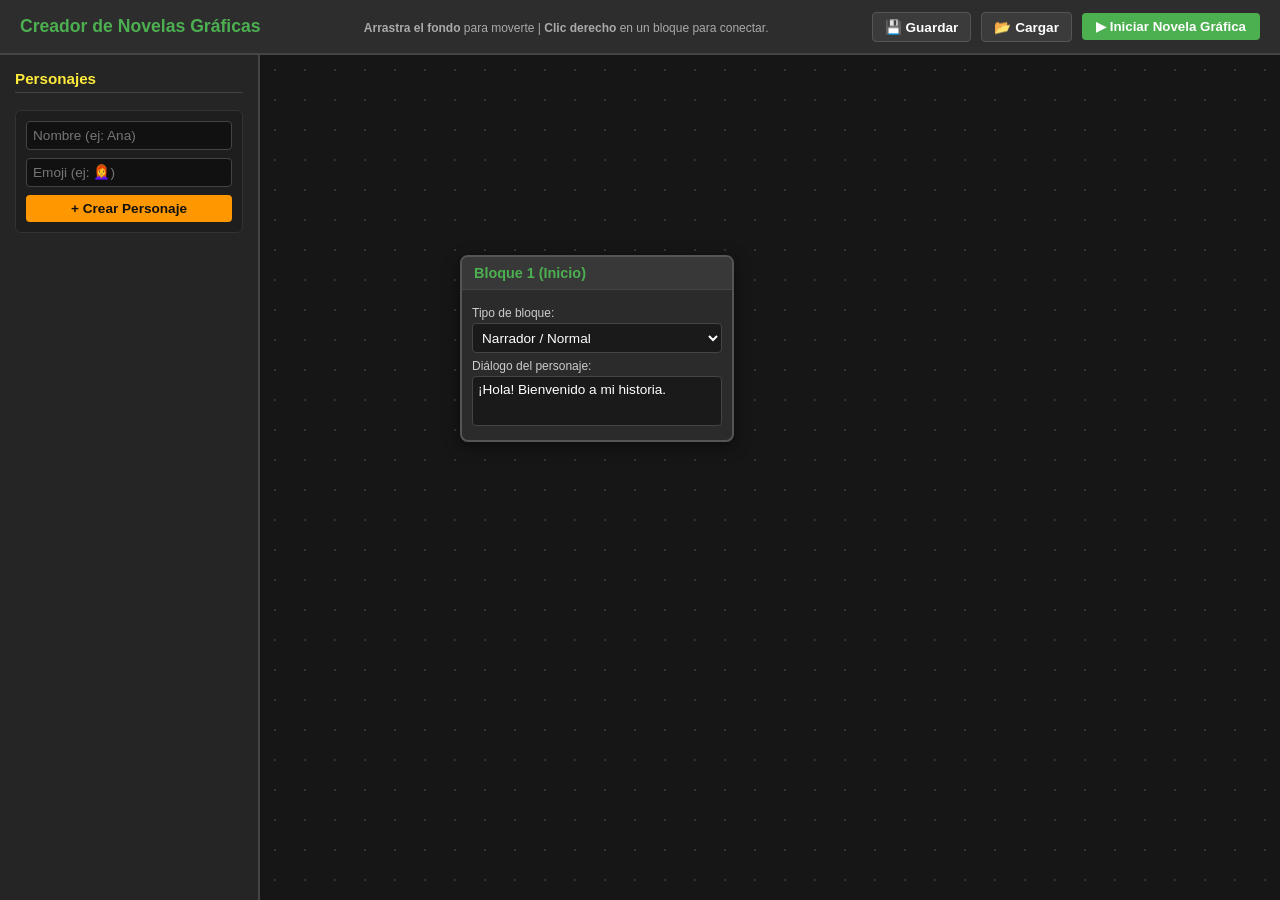
<file: Juegos/juego1/index.html>
<!DOCTYPE html>
<html lang="es">
<head>
    <meta charset="UTF-8">
    <meta name="viewport" content="width=device-width, initial-scale=1.0">
    <title>Creador de Novelas Gráficas por Bloques</title>
    <link rel="stylesheet" href="style.css">
</head>
<body>

    <header>
        <h1>Creador de Novelas Gráficas</h1>
        <p><strong>Arrastra el fondo</strong> para moverte | <strong>Clic derecho</strong> en un bloque para conectar.</p>
        
        <div class="header-actions">
            <button id="btn-save" class="btn-secondary-action">💾 Guardar</button>
            <label for="file-input-load" class="btn-secondary-action file-label">📂 Cargar</label>
            <input type="file" id="file-input-load" accept=".json" style="display: none;">
            <button id="btn-start" class="btn-primary">▶ Iniciar Novela Gráfica</button>
        </div>
    </header>

    <div id="main-layout">
        <aside id="sidebar">
            <h3>Personajes</h3>
            <div class="sidebar-section">
                <input type="text" id="char-name-input" placeholder="Nombre (ej: Ana)">
                <input type="text" id="char-emoji-input" placeholder="Emoji (ej: 👩‍🦰)" maxlength="4">
                <button id="btn-add-char" class="btn-secondary">+ Crear Personaje</button>
            </div>
            <div id="character-list"></div>
        </aside>

        <div id="workspace">
            <div id="canvas-container">
                <svg class="connections" id="svg-canvas"></svg>

                <div class="block" id="block-1" style="top: 200px; left: 200px;" data-id="1" data-type="normal">
                    <div class="block-header">
                        <span>Bloque 1 (Inicio)</span>
                    </div>
                    <div class="block-body">
                        <label>Tipo de bloque:</label>
                        <select class="block-type-select">
                            <option value="normal">Narrador / Normal</option>
                            <option value="character">Bloque de Personaje</option>
                        </select>

                        <div class="character-selector-container" style="display:none;">
                            <label>Seleccionar Personaje:</label>
                            <select class="char-select">
                                <option value="">-- Elige personaje --</option>
                            </select>
                        </div>

                        <label>Diálogo del personaje:</label>
                        <textarea class="dialogo-input" placeholder="Escribe lo que pasa o dice...">¡Hola! Bienvenido a mi historia.</textarea>
                        
                        <label class="opcion-label" style="display:none;">Texto de la opción:</label>
                        <input type="text" class="opcion-input" style="display:none;" placeholder="Ej: Ir al bosque...">
                    </div>
                </div>
            </div>
        </div>
    </div>

    <div id="visualizer-modal" class="modal hidden">
        <div class="modal-content">
            <button id="btn-close-modal" class="btn-close">&times;</button>
            <div id="vn-screen">
                <div id="vn-character-avatar" class="hidden">
                    <span id="vn-avatar-emoji"></span>
                    <span id="vn-avatar-name"></span>
                </div>
                <div id="vn-dialogue-box">
                    <p id="vn-text">Texto de la novela aquí...</p>
                </div>
                <div id="vn-choices-container"></div>
            </div>
        </div>
    </div>

    <script src="script.js"></script>
</body>
</html>
</file>
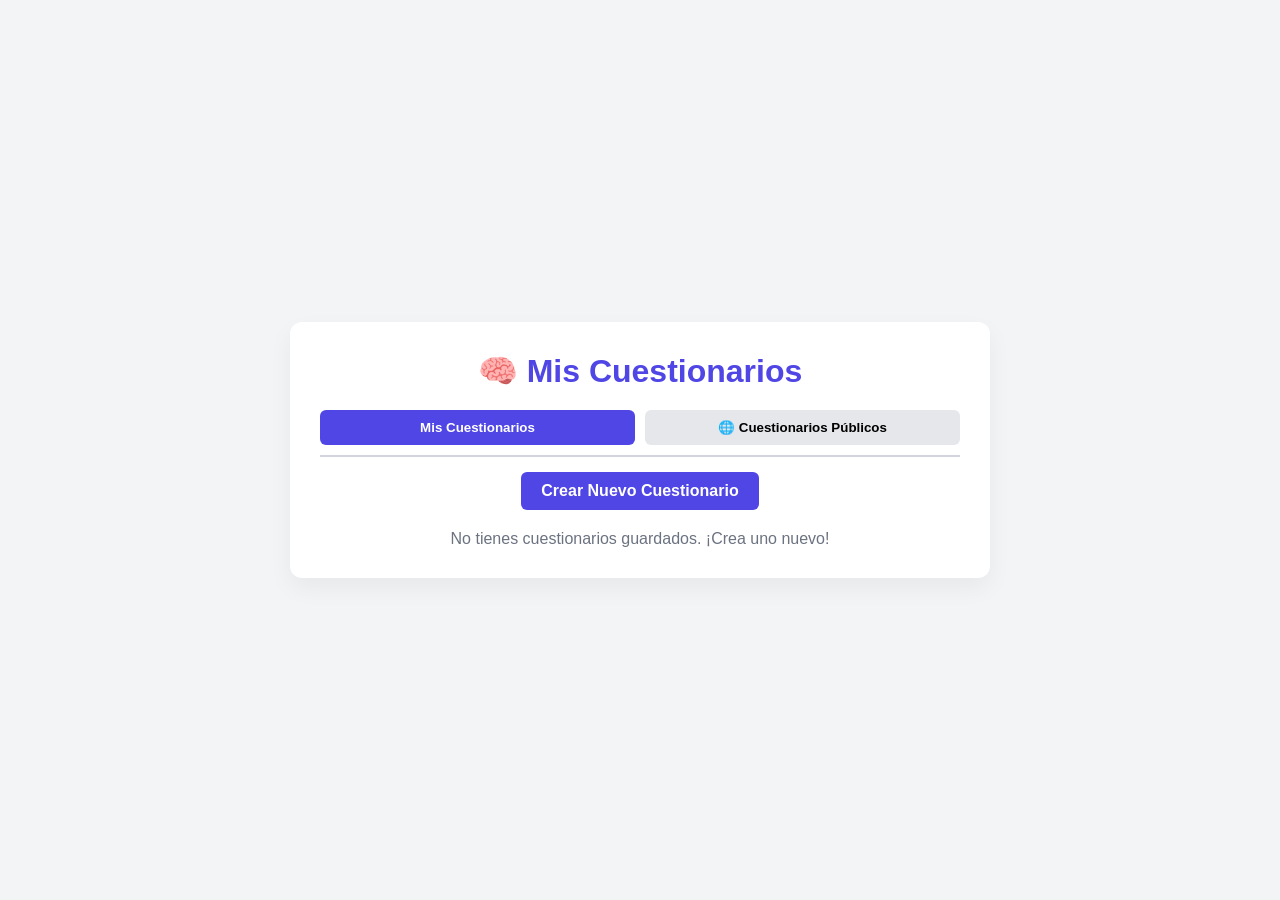
<file: Juegos/Otro_juego/index.html>
<!DOCTYPE html>
<html lang="es">
<head>
    <meta charset="UTF-8">
    <meta name="viewport" content="width=device-width, initial-scale=1.0">
    <title>Creador y Jugador de Cuestionarios</title>
    <link rel="stylesheet" href="style.css">
</head>
<body>
    <div class="container">
        <!-- Pantalla de Inicio -->
        <div id="home-screen" class="screen active">
            <h1>🧠 Mis Cuestionarios</h1>
            <div class="nav-tabs">
                <button type="button" class="tab-btn active" onclick="switchTab('my')">Mis Cuestionarios</button>
                <button type="button" class="tab-btn" onclick="switchTab('public')">🌐 Cuestionarios Públicos</button>
            </div>
            
            <div id="my-quizzes-section">
                <div class="menu-actions" style="margin-top: 15px;">
                    <button type="button" id="btn-go-create" class="btn primary">Crear Nuevo Cuestionario</button>
                </div>
                <div id="quiz-list" class="quiz-list"></div>
            </div>

            <div id="public-quizzes-section" class="hidden">
                <h3 style="margin: 15px 0 10px 0; color: var(--primary-color);">Cuestionarios Publicados por la Comunidad</h3>
                <div id="public-quiz-list" class="quiz-list"></div>
            </div>
        </div>

        <!-- Pantalla del Editor -->
        <div id="editor-screen" class="screen">
            <h2 id="editor-title">✏️ Crear Cuestionario</h2>
            <div class="form-group">
                <label for="quiz-title">Título del Cuestionario:</label>
                <input type="text" id="quiz-title" placeholder="Ej. Historia, Ciencia, etc.">
            </div>

            <div id="questions-container"></div>

            <button type="button" id="btn-add-question" class="btn secondary">+ Agregar Pregunta</button>
            
            <div class="editor-actions">
                <button type="button" id="btn-save-quiz" class="btn primary">Guardar Cuestionario</button>
                <button type="button" id="btn-cancel-editor" class="btn danger">Cancelar</button>
            </div>
        </div>

        <!-- Pantalla de Juego -->
        <div id="play-screen" class="screen">
            <h2 id="play-quiz-title">Título del Cuestionario</h2>
            <div id="quiz-card">
                <div id="question-progress">Pregunta 1 de 5</div>
                <div id="question-text" class="question-text">¿Pregunta de ejemplo?</div>
                <div id="options-container" class="options-container"></div>
            </div>
            <div id="results-container" class="results-container hidden">
                <h3>¡Cuestionario Completado! 🎉</h3>
                <p id="score-text">Tu puntaje: 0 / 0</p>
                <button type="button" id="btn-back-home" class="btn primary">Volver al Inicio</button>
            </div>
            <button type="button" id="btn-quit-play" class="btn danger" style="margin-top: 20px;">Salir al Inicio</button>
        </div>
    </div>

    <script src="script.js"></script>
</body>
</html>
</file>
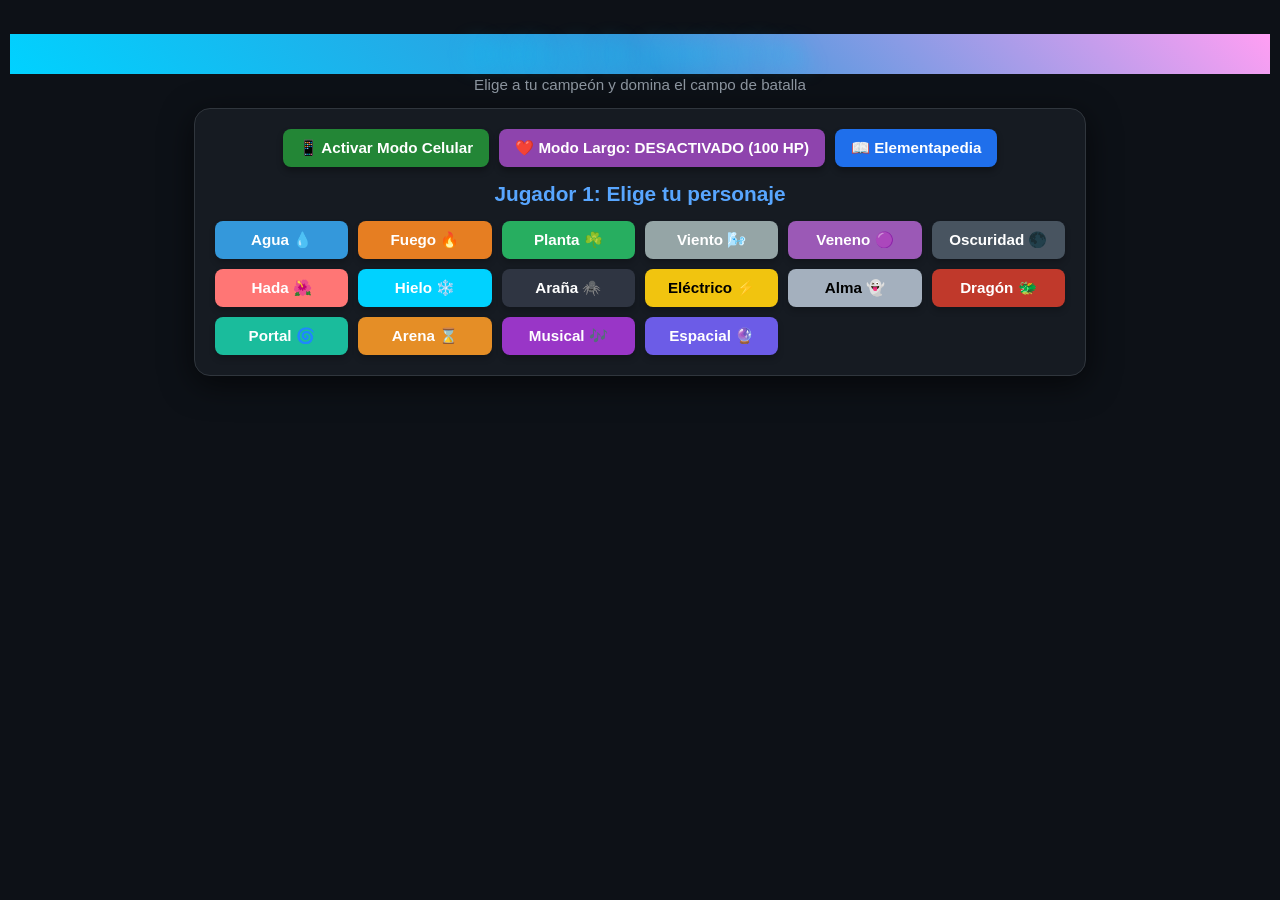
<file: Juegos/Otro_juego_2/index.html>
<!DOCTYPE html>
<html lang="es">
<head>
    <meta charset="UTF-8">
    <meta name="viewport" content="width=device-width, initial-scale=1.0, maximum-scale=1.0, user-scalable=no">
    <title>Duelo Elemental</title>
    <style>
        body {
            background-color: #0d1117;
            color: #ffffff;
            font-family: 'Segoe UI', Tahoma, Geneva, Verdana, sans-serif;
            text-align: center;
            margin: 0;
            padding: 10px;
            overflow-x: hidden;
            touch-action: manipulation;
        }

        h1 {
            font-size: 2.2rem;
            margin-bottom: 2px;
            background: linear-gradient(45deg, #00d2ff, #3498db, #ff9ff3);
            -webkit-background-cli: text;
            -webkit-text-fill-color: transparent;
            text-shadow: 0 0 20px rgba(0, 210, 255, 0.4);
        }

        p.subtitle {
            color: #8b949e;
            font-size: 0.95rem;
            margin-top: 0;
            margin-bottom: 15px;
        }

        .screen {
            max-width: 850px;
            margin: 0 auto;
            background: #161b22;
            padding: 20px;
            border-radius: 16px;
            box-shadow: 0 8px 32px rgba(0, 0, 0, 0.6);
            border: 1px solid #30363d;
        }

        #turn-indicator {
            font-size: 1.3rem;
            color: #58a6ff;
            margin-bottom: 15px;
            font-weight: bold;
        }

        .menu-buttons {
            display: flex;
            justify-content: center;
            gap: 10px;
            margin-bottom: 15px;
            flex-wrap: wrap;
        }

        .menu-btn {
            background: #238636;
            color: white;
            border: none;
            padding: 10px 16px;
            font-size: 0.95rem;
            font-weight: bold;
            border-radius: 8px;
            cursor: pointer;
            box-shadow: 0 4px 6px rgba(0,0,0,0.3);
            transition: background 0.2s, transform 0.1s;
        }
        .menu-btn:hover { background: #2ea043; transform: translateY(-2px); }

        .cards {
            display: grid;
            grid-template-columns: repeat(auto-fill, minmax(130px, 1fr));
            gap: 10px;
            justify-content: center;
        }

        .cards button {
            padding: 10px 8px;
            font-size: 0.95rem;
            font-weight: bold;
            color: white;
            border: none;
            border-radius: 8px;
            cursor: pointer;
            transition: transform 0.2s ease, filter 0.2s ease;
            box-shadow: 0 4px 6px rgba(0,0,0,0.2);
        }
        .cards button:hover { transform: translateY(-3px); filter: brightness(1.2); }

        /* Estilos de Elementapedia */
        #elementapedia-screen {
            display: none;
            text-align: left;
        }

        .pedia-container {
            display: grid;
            grid-template-columns: 2fr 3fr;
            gap: 15px;
            margin-bottom: 15px;
        }

        .pedia-left {
            background: #0d1117;
            border: 2px solid #30363d;
            border-radius: 12px;
            display: flex;
            flex-direction: column;
            align-items: center;
            justify-content: center;
            padding: 20px;
            min-height: 220px;
        }

        .pedia-char-emoji {
            font-size: 5rem;
            margin-bottom: 10px;
        }

        .pedia-char-type {
            background: #21262d;
            padding: 6px 12px;
            border-radius: 6px;
            font-size: 0.95rem;
            color: #58a6ff;
            font-weight: bold;
            border: 1px solid #30363d;
            text-align: center;
        }

        .pedia-right {
            display: flex;
            flex-direction: column;
            gap: 10px;
        }

        .pedia-skill-box {
            background: #0d1117;
            border: 1px solid #30363d;
            border-radius: 8px;
            padding: 8px 12px;
            display: flex;
            align-items: center;
            justify-content: space-between;
        }

        .pedia-skill-name {
            font-weight: bold;
            font-size: 0.9rem;
            color: #c9d1d9;
        }

        .pedia-skill-emoji {
            font-size: 1.5rem;
        }

        .pedia-skill-desc {
            font-size: 0.8rem;
            color: #8b949e;
        }

        .pedia-desc-box {
            background: #0d1117;
            border: 1px solid #30363d;
            border-radius: 10px;
            padding: 12px;
            height: 110px;
            overflow-y: auto;
            font-size: 0.9rem;
            color: #c9d1d9;
            line-height: 1.4;
        }

        .pedia-selector-bar {
            display: flex;
            gap: 8px;
            overflow-x: auto;
            padding: 5px 0;
        }

        .pedia-thumb {
            min-width: 45px;
            height: 45px;
            border-radius: 50%;
            border: 2px solid #30363d;
            background: #21262d;
            color: white;
            font-size: 1.2rem;
            cursor: pointer;
            display: flex;
            align-items: center;
            justify-content: center;
            flex-shrink: 0;
            transition: transform 0.2s;
        }
        .pedia-thumb:hover { transform: scale(1.1); border-color: #58a6ff; }

        #game-ui { display: none; margin-bottom: 10px; }
        .hud {
            font-size: 1.2rem;
            font-weight: bold;
            margin-bottom: 8px;
            display: flex;
            justify-content: space-around;
            background: #161b22;
            padding: 8px;
            border-radius: 8px;
            max-width: 1000px;
            margin-left: auto;
            margin-right: auto;
            border: 1px solid #30363d;
        }

        canvas {
            display: none;
            background: #010409;
            margin: 0 auto;
            border-radius: 12px;
            box-shadow: 0 10px 30px rgba(0, 0, 0, 0.8);
            border: 2px solid #30363d;
            max-width: 100%;
            height: auto;
        }

        #mobile-controls {
            display: none;
            justify-content: space-between;
            max-width: 1000px;
            margin: 10px auto 0 auto;
            padding: 0 10px;
        }

        .player-controls {
            display: flex;
            gap: 10px;
            background: rgba(22, 27, 34, 0.8);
            padding: 8px;
            border-radius: 10px;
            border: 1px solid #30363d;
        }

        .dpad {
            display: grid;
            grid-template-columns: repeat(3, 40px);
            grid-template-rows: repeat(3, 40px);
            gap: 3px;
        }

        .actions {
            display: flex;
            flex-direction: column;
            gap: 5px;
            justify-content: center;
        }

        .touch-btn {
            background: #21262d;
            color: white;
            border: 1px solid #30363d;
            font-size: 1.1rem;
            font-weight: bold;
            border-radius: 6px;
            cursor: pointer;
            user-select: none;
        }
        .touch-btn:active { background: #30363d; transform: scale(0.95); }

        .btn-up { grid-column: 2; grid-row: 1; }
        .btn-left { grid-column: 1; grid-row: 2; }
        .btn-right { grid-column: 3; grid-row: 2; }
        .btn-down { grid-column: 2; grid-row: 3; }

        .action-btn {
            width: 45px;
            height: 38px;
            background: #1f6feb;
            border: none;
            border-radius: 6px;
            color: white;
            font-weight: bold;
            font-size: 0.9rem;
        }
        .action-btn:active { background: #388bfd; }
    </style>
</head>
<body>

    <h1>DUELO ELEMENTAL</h1>
    <p class="subtitle">Elige a tu campeón y domina el campo de batalla</p>

    <!-- Pantalla de Selección Principal -->
    <div id="selection-screen" class="screen">
        <div class="menu-buttons">
            <button class="menu-btn" onclick="toggleMobileMode()" id="mobile-mode-btn">📱 Activar Modo Celular</button>
            <button class="menu-btn" style="background: #8e44ad;" onclick="toggleLongMode()" id="long-mode-btn">❤️ Modo Largo: DESACTIVADO (100 HP)</button>
            <button class="menu-btn" style="background: #1f6feb;" onclick="openElementapedia()">📖 Elementapedia</button>
        </div>
        <div id="turn-indicator">Jugador 1: Elige tu personaje</div>
        <div class="cards">
            <button onclick="selectCharacter('agua')" style="background: #3498db;">Agua 💧</button>
            <button onclick="selectCharacter('fuego')" style="background: #e67e22;">Fuego 🔥</button>
            <button onclick="selectCharacter('planta')" style="background: #27ae60;">Planta ☘️</button>
            <button onclick="selectCharacter('viento')" style="background: #95a5a6;">Viento 🌬️</button>
            <button onclick="selectCharacter('veneno')" style="background: #9b59b6;">Veneno 🟣</button>
            <button onclick="selectCharacter('oscuridad')" style="background: #485460;">Oscuridad 🌑</button>
            <button onclick="selectCharacter('hada')" style="background: #ff7675;">Hada 🌺</button>
            <button onclick="selectCharacter('hielo')" style="background: #00d2ff;">Hielo ❄️</button>
            <button onclick="selectCharacter('araña')" style="background: #2f3542;">Araña 🕷️</button>
            <button onclick="selectCharacter('electrico')" style="background: #f1c40f; color: #000;">Eléctrico ⚡</button>
            <button onclick="selectCharacter('alma')" style="background: #a4b0be; color: #000;">Alma 👻</button>
            <button onclick="selectCharacter('dragon')" style="background: #c0392b;">Dragón 🐲</button>
            <button onclick="selectCharacter('portal')" style="background: #1abc9c;">Portal 🌀</button>
            <button onclick="selectCharacter('arena')" style="background: #e58e26;">Arena ⌛</button>
            <button onclick="selectCharacter('musical')" style="background: #9936C7;">Musical 🎶</button>
            <button onclick="selectCharacter('espacial')" style="background: #6c5ce7;">Espacial 🔮</button>
        </div>
    </div>

    <!-- Pantalla de Elementapedia -->
    <div id="elementapedia-screen" class="screen">
        <div style="display: flex; justify-content: space-between; align-items: center; margin-bottom: 15px;">
            <h2 style="margin:0; color: #58a6ff;">📖 Elementapedia</h2>
            <button class="menu-btn" style="background: #d73a49; padding: 6px 14px;" onclick="closeElementapedia()">❌ Volver</button>
        </div>

        <div class="pedia-container">
            <div class="pedia-left">
                <div id="pedia-emoji" class="pedia-char-emoji">🔥</div>
                <div id="pedia-type" class="pedia-char-type">Fuego: ataque directo y duro</div>
            </div>
            <div class="pedia-right">
                <div class="pedia-skill-box">
                    <div>
                        <div id="pedia-s2-name" class="pedia-skill-name">Nombre Ataque 2</div>
                        <div id="pedia-s2-desc" class="pedia-skill-desc">Habilidad de ataque 2</div>
                    </div>
                    <div id="pedia-s2-emoji" class="pedia-skill-emoji">🟧</div>
                </div>
                <div class="pedia-skill-box">
                    <div>
                        <div id="pedia-s3-name" class="pedia-skill-name">Nombre Ataque 3</div>
                        <div id="pedia-s3-desc" class="pedia-skill-desc">Habilidad de ataque 3</div>
                    </div>
                    <div id="pedia-s3-emoji" class="pedia-skill-emoji">☄️</div>
                </div>
            </div>
        </div>

        <div class="pedia-desc-box" id="pedia-description">
            Descripción y curiosidades del personaje seleccionado...
        </div>

        <p style="font-size: 0.85rem; color: #8b949e; margin: 10px 0 5px 0;">Selecciona un personaje para ver su información:</p>
        <div class="pedia-selector-bar" id="pedia-thumbs"></div>
    </div>

    <!-- HUD del Juego -->
    <div id="game-ui">
        <div class="hud">
            <span style="color: #3498db;">P1 HP: <span id="p1-hp">100</span></span>
            <span style="color: #e67e22;">P2 HP: <span id="p2-hp">100</span></span>
        </div>
    </div>

    <canvas id="gameCanvas" width="1000" height="500"></canvas>

    <div id="mobile-controls">
        <div class="player-controls">
            <div class="dpad">
                <button class="touch-btn btn-up" ontouchstart="pressKey('KeyW', true)" ontouchend="pressKey('KeyW', false)" onmousedown="pressKey('KeyW', true)" onmouseup="pressKey('KeyW', false)">⬆️</button>
                <button class="touch-btn btn-left" ontouchstart="pressKey('KeyA', true)" ontouchend="pressKey('KeyA', false)" onmousedown="pressKey('KeyA', true)" onmouseup="pressKey('KeyA', false)">⬅️</button>
                <button class="touch-btn btn-right" ontouchstart="pressKey('KeyD', true)" ontouchend="pressKey('KeyD', false)" onmousedown="pressKey('KeyD', true)" onmouseup="pressKey('KeyD', false)">➡️</button>
                <button class="touch-btn btn-down" ontouchstart="pressKey('KeyS', true)" ontouchend="pressKey('KeyS', false)" onmousedown="pressKey('KeyS', true)" onmouseup="pressKey('KeyS', false)">⬇️</button>
            </div>
            <div class="actions">
                <button class="action-btn" ontouchstart="triggerTouchAttack(p1, 's1')" onclick="triggerTouchAttack(p1, 's1')">1</button>
                <button class="action-btn" ontouchstart="triggerTouchAttack(p1, 's2')" onclick="triggerTouchAttack(p1, 's2')">2</button>
                <button class="action-btn" ontouchstart="triggerTouchAttack(p1, 's3')" onclick="triggerTouchAttack(p1, 's3')">3</button>
            </div>
        </div>

        <div class="player-controls">
            <div class="actions">
                <button class="action-btn" style="background:#d73a49;" ontouchstart="triggerTouchAttack(p2, 's1')" onclick="triggerTouchAttack(p2, 's1')">J</button>
                <button class="action-btn" style="background:#d73a49;" ontouchstart="triggerTouchAttack(p2, 's2')" onclick="triggerTouchAttack(p2, 's2')">K</button>
                <button class="action-btn" style="background:#d73a49;" ontouchstart="triggerTouchAttack(p2, 's3')" onclick="triggerTouchAttack(p2, 's3')">L</button>
            </div>
            <div class="dpad">
                <button class="touch-btn btn-up" ontouchstart="pressKey('ArrowUp', true)" ontouchend="pressKey('ArrowUp', false)" onmousedown="pressKey('ArrowUp', true)" onmouseup="pressKey('ArrowUp', false)">⬆️</button>
                <button class="touch-btn btn-left" ontouchstart="pressKey('ArrowLeft', true)" ontouchend="pressKey('ArrowLeft', false)" onmousedown="pressKey('ArrowLeft', true)" onmouseup="pressKey('ArrowLeft', false)">⬅️</button>
                <button class="touch-btn btn-right" ontouchstart="pressKey('ArrowRight', true)" ontouchend="pressKey('ArrowRight', false)" onmousedown="pressKey('ArrowRight', true)" onmouseup="pressKey('ArrowRight', false)">➡️</button>
                <button class="touch-btn btn-down" ontouchstart="pressKey('ArrowDown', true)" ontouchend="pressKey('ArrowDown', false)" onmousedown="pressKey('ArrowDown', true)" onmouseup="pressKey('ArrowDown', false)">⬇️</button>
            </div>
        </div>
    </div>

    <script src="script.js"></script>
</body>
</html>
</file>
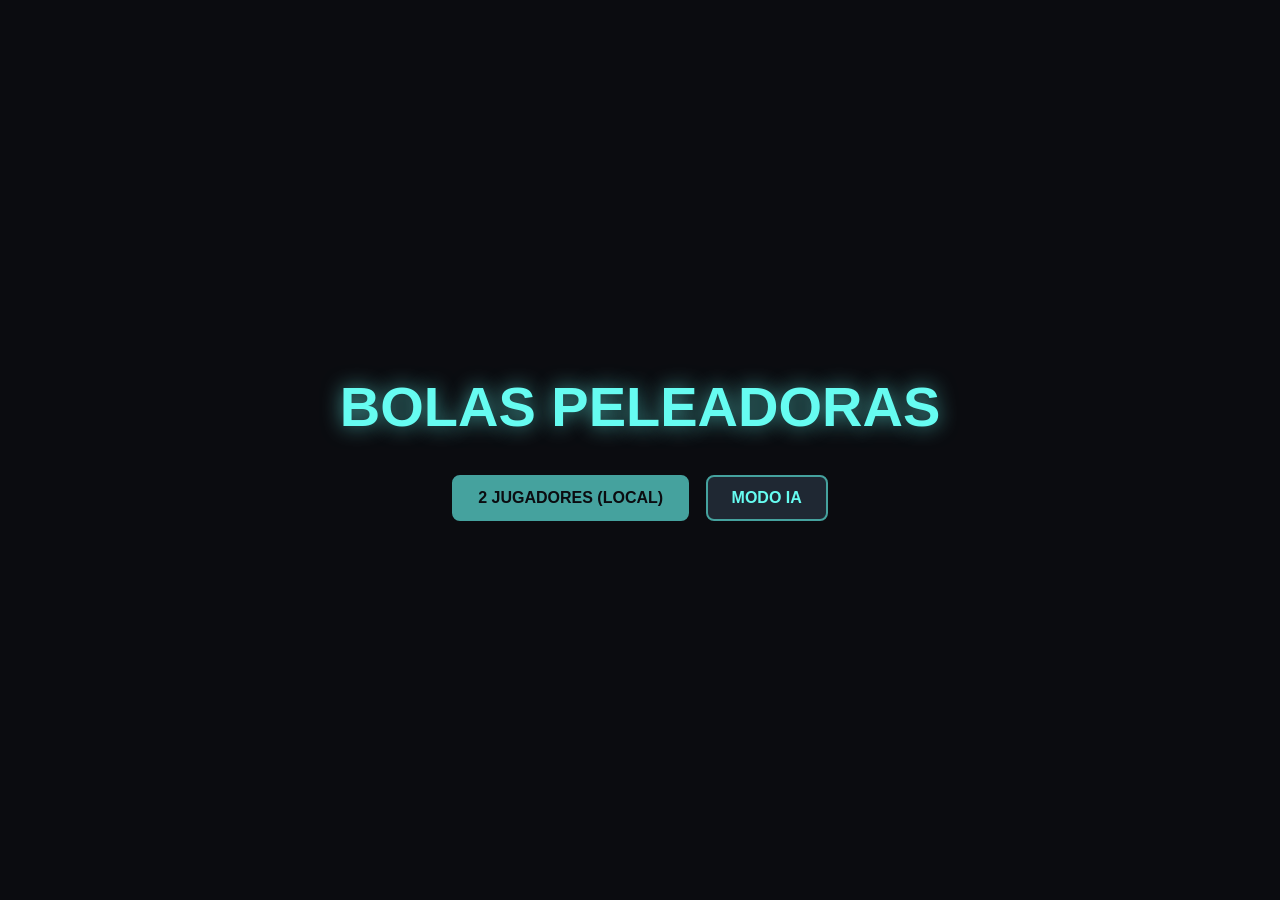
<file: Juegos/Otro_juego_3/index.html>
<!DOCTYPE html>
<html lang="es">
<head>
  <meta charset="UTF-8">
  <meta name="viewport" content="width=device-width, initial-scale=1.0">
  <title>Bolas Peleadoras - 2P & IA Editor</title>
  <style>
    * {
      box-sizing: border-box;
      margin: 0;
      padding: 0;
      font-family: 'Segoe UI', Tahoma, Geneva, Verdana, sans-serif;
      user-select: none;
    }

    body {
      background-color: #0b0c10;
      color: #c5c6c7;
      height: 100vh;
      overflow: hidden;
      display: flex;
      justify-content: center;
      align-items: center;
    }

    .screen {
      display: none !important;
      flex-direction: column;
      align-items: center;
      justify-content: center;
      width: 100%;
      height: 100vh;
      padding: 20px;
    }

    .screen.active {
      display: flex !important;
    }

    .hidden {
      display: none !important;
    }

    .btn {
      background: #1f2833;
      color: #66fcf1;
      border: 2px solid #45a29e;
      padding: 12px 24px;
      font-size: 1rem;
      font-weight: bold;
      border-radius: 8px;
      cursor: pointer;
      transition: all 0.2s ease;
      margin: 6px;
    }

    .btn:hover {
      background: #45a29e;
      color: #0b0c10;
      box-shadow: 0 0 15px #66fcf1;
    }

    .btn.primary { background: #45a29e; color: #0b0c10; }
    .btn.primary:hover { background: #66fcf1; }
    .btn.glow { animation: pulse 1.5s infinite; }

    @keyframes pulse {
      0% { box-shadow: 0 0 5px #66fcf1; }
      50% { box-shadow: 0 0 20px #66fcf1; }
      100% { box-shadow: 0 0 5px #66fcf1; }
    }

    .game-title {
      font-size: 3.5rem;
      color: #66fcf1;
      text-shadow: 0 0 20px #45a29e;
      margin-bottom: 30px;
    }

    .players-setup {
      display: flex;
      gap: 20px;
      margin-bottom: 20px;
    }

    .player-card {
      background: #1f2833;
      border: 2px solid #45a29e;
      border-radius: 12px;
      padding: 15px;
      width: 380px;
    }

    .items-grid {
      display: grid;
      grid-template-columns: repeat(2, 1fr);
      gap: 8px;
      max-height: 250px;
      overflow-y: auto;
    }

    .item-btn {
      background: #0b0c10;
      border: 1px solid #45a29e;
      color: #fff;
      border-radius: 6px;
      padding: 6px;
      cursor: pointer;
      display: flex;
      align-items: center;
      gap: 6px;
    }

    .item-btn.selected {
      background: #45a29e;
      color: #0b0c10;
      font-weight: bold;
    }

    .ai-select-box {
      margin: 10px 0;
      display: flex;
      gap: 10px;
      align-items: center;
    }

    .ai-select-box select {
      background: #0b0c10;
      color: #66fcf1;
      border: 1px solid #45a29e;
      padding: 5px;
      border-radius: 4px;
      width: 100%;
    }

    #hud {
      display: flex;
      justify-content: space-between;
      align-items: center;
      width: 900px;
      margin-bottom: 10px;
    }

    .player-hud {
      display: flex;
      align-items: center;
      gap: 10px;
      width: 400px;
    }

    .bar-outer {
      flex-grow: 1;
      height: 22px;
      background: #1f2833;
      border: 2px solid #45a29e;
      border-radius: 10px;
      overflow: hidden;
    }

    .bar-inner.hp {
      height: 100%;
      width: 100%;
      transition: width 0.1s linear;
    }

    .vs-text {
      font-size: 1.8rem;
      font-weight: bold;
      color: #66fcf1;
    }

    canvas {
      background: #0b0c10;
      border: 3px solid #45a29e;
      border-radius: 12px;
      box-shadow: 0 0 20px rgba(102, 252, 241, 0.2);
    }

    .overlay {
      position: absolute;
      top: 0; left: 0; width: 100vw; height: 100vh;
      background: rgba(11, 12, 16, 0.9);
      display: none;
      flex-direction: column;
      justify-content: center;
      align-items: center;
      z-index: 100;
    }

    .overlay.active { display: flex !important; }

    .ai-cards-list {
      display: flex;
      flex-wrap: wrap;
      gap: 15px;
      max-width: 800px;
      max-height: 400px;
      overflow-y: auto;
      margin: 20px 0;
    }

    .ai-card-item {
      background: #1f2833;
      border: 2px solid #45a29e;
      border-radius: 8px;
      padding: 15px;
      width: 230px;
      display: flex;
      flex-direction: column;
      justify-content: space-between;
    }

    .ai-card-item h4 {
      color: #66fcf1;
      margin-bottom: 10px;
    }

    #ai-builder-screen {
      padding: 0;
      width: 100vw;
      height: 100vh;
    }

    .editor-header {
      width: 100%;
      height: 60px;
      background: #1f2833;
      border-bottom: 2px solid #45a29e;
      display: flex;
      align-items: center;
      justify-content: space-between;
      padding: 0 20px;
    }

    #ai-name-input {
      background: #0b0c10;
      border: 1px solid #45a29e;
      color: #66fcf1;
      padding: 8px 12px;
      font-size: 1.1rem;
      border-radius: 6px;
    }

    .editor-workspace {
      display: flex;
      width: 100%;
      height: calc(100vh - 60px);
    }

    .nodes-canvas {
      flex-grow: 1;
      background: #0b0c10;
      background-image: radial-gradient(#1f2833 1px, transparent 1px);
      background-size: 20px 20px;
      position: relative;
      overflow: auto;
    }

    /* ESTADO AMARILLO CUANDO SE CONECTA CON CLIC DERECHO */
    .nodes-canvas.connecting-mode {
      border: 4px solid #ecc94b;
      box-shadow: inset 0 0 20px rgba(236, 201, 75, 0.4);
    }

    #connections-svg {
      position: absolute;
      top: 0; left: 0;
      width: 2000px; height: 2000px;
      pointer-events: none;
    }

    .palette-sidebar {
      width: 260px;
      background: #1f2833;
      border-left: 2px solid #45a29e;
      padding: 20px 10px;
      display: flex;
      flex-direction: column;
      gap: 12px;
    }

    .btn-palette {
      width: 100%;
      text-align: left;
      background: #0b0c10;
    }

    .node-block {
      position: absolute;
      background: #555;
      color: #fff;
      border: 2px solid #888;
      border-radius: 8px;
      padding: 10px 14px;
      min-width: 220px;
      box-shadow: 0 4px 10px rgba(0,0,0,0.5);
      cursor: move;
    }

    .node-block.event-node { background: #4a5568; border-color: #718096; }
    .node-block.action-node { background: #2d3748; border-color: #4a5568; }
    .node-block.extra-node { background: #319795; border-color: #4fd1c5; }
    .node-block.indep-node { background: #d69e2e; border-color: #ecc94b; color: #000; }

    .node-block h5 {
      font-size: 0.95rem;
      margin-bottom: 8px;
      display: flex;
      justify-content: space-between;
    }

    .node-block select, .node-block input {
      width: 100%;
      background: #1a202c;
      color: #fff;
      border: 1px solid #4a5568;
      padding: 4px;
      border-radius: 4px;
      margin-top: 4px;
    }

    .delete-node-btn {
      background: red;
      color: white;
      border: none;
      border-radius: 3px;
      padding: 0 5px;
      cursor: pointer;
    }
  </style>
</head>
<body>

  <!-- MENÚ PRINCIPAL -->
  <div id="main-menu" class="screen active">
    <h1 class="game-title">BOLAS PELEADORAS</h1>
    <div class="menu-buttons">
      <button id="btn-local" class="btn primary">2 JUGADORES (LOCAL)</button>
      <button id="btn-ai-menu" class="btn secondary">MODO IA</button>
    </div>
  </div>

  <!-- SUBMENÚ MODO IA -->
  <div id="ai-submenu-screen" class="screen">
    <h2>MODO INTELIGENCIA ARTIFICIAL</h2>
    <div class="menu-buttons">
      <button id="btn-ai-play" class="btn primary">JUGAR CONTRA IA</button>
      <button id="btn-ai-editor" class="btn secondary">EDITOR DE IA</button>
      <button id="btn-back-main" class="btn text">VOLVER AL MENÚ PRINCIPAL</button>
    </div>
  </div>

  <!-- EDITOR DE IA (LISTADO) -->
  <div id="ai-list-screen" class="screen">
    <h2>MIS ALGORITMOS DE IA</h2>
    <div id="ai-cards-container" class="ai-cards-list"></div>
    <div class="actions">
      <button id="btn-create-new-ai" class="btn primary glow">+ CREAR NUEVA IA</button>
      <button id="btn-back-ai-sub" class="btn secondary">VOLVER</button>
    </div>
  </div>

  <!-- CANVAS EDITOR DE NODOS / BLOQUES DE IA -->
  <div id="ai-builder-screen" class="screen">
    <div class="editor-header">
      <input type="text" id="ai-name-input" placeholder="Nombre de la IA..." value="Mi Bot Custom">
      <div class="editor-header-actions">
        <button id="btn-save-ai" class="btn primary">GUARDAR IA</button>
        <button id="btn-cancel-ai" class="btn secondary">CANCELAR</button>
      </div>
    </div>
    
    <div class="editor-workspace">
      <!-- ÁREA INTERACTIVA DE BLOQUES -->
      <div id="nodes-canvas" class="nodes-canvas">
        <svg id="connections-svg"></svg>
        <div id="nodes-container"></div>
      </div>

      <!-- PANEL LATERAL "GENERAR" -->
      <div class="palette-sidebar">
        <h3>GENERAR</h3>
        <button class="btn btn-palette" onclick="editor.addNode('event')">+ Evento (Si...)</button>
        <button class="btn btn-palette" onclick="editor.addNode('action')">+ Suceso (Entonces...)</button>
        <button class="btn btn-palette" onclick="editor.addNode('extra-event')">+ Evento Extra (Y...)</button>
        <button class="btn btn-palette" onclick="editor.addNode('indep')">+ Independencia</button>
      </div>
    </div>
  </div>

  <!-- PANTALLA DE SELECCIÓN DE COMBATE -->
  <div id="select-screen" class="screen">
    <h2>PREPARACIÓN DE COMBATE</h2>
    <div class="players-setup">
      
      <!-- JUGADOR 1 -->
      <div class="player-card" id="card-p1">
        <h3>JUGADOR 1 (WASD | E: Melee | Q: Disparo)</h3>
        <div class="color-picker-box">
          <label for="color-p1">Color de Bola:</label>
          <input type="color" id="color-p1" value="#ff3366">
        </div>
        <p class="item-count">Ítems elegidos: <span id="count-p1">0</span>/3</p>
        <div class="items-grid" id="items-p1"></div>
      </div>

      <!-- JUGADOR 2 / IA -->
      <div class="player-card" id="card-p2">
        <h3 id="p2-card-title">JUGADOR 2 (FLECHAS | K: Melee | L: Disparo)</h3>
        
        <!-- SELECTOR DE IA SI ES MODO IA -->
        <div id="ai-select-box" class="ai-select-box hidden">
          <label for="ai-profile-select">Perfil de IA:</label>
          <select id="ai-profile-select"></select>
        </div>

        <div class="color-picker-box">
          <label for="color-p2">Color de Bola:</label>
          <input type="color" id="color-p2" value="#33ccff">
        </div>
        <p class="item-count">Ítems elegidos: <span id="count-p2">0</span>/3</p>
        <div class="items-grid" id="items-p2"></div>
      </div>

    </div>

    <div class="actions">
      <button id="btn-start" class="btn primary glow">¡PELEAR!</button>
      <button id="btn-back" class="btn secondary">VOLVER</button>
    </div>
  </div>

  <!-- PANTALLA DE JUEGO -->
  <div id="game-screen" class="screen">
    <div id="hud">
      <!-- JUGADOR 1 -->
      <div class="player-hud" id="hud-p1">
        <div class="player-name">P1</div>
        <div class="bar-outer"><div class="bar-inner hp" id="hp-p1"></div></div>
        <div class="item-badges" id="badges-p1"></div>
      </div>
      
      <div class="vs-text">VS</div>

      <!-- JUGADOR 2 / BOT -->
      <div class="player-hud" id="hud-p2">
        <div class="player-name" id="hud-p2-name">P2</div>
        <div class="bar-outer"><div class="bar-inner hp" id="hp-p2"></div></div>
        <div class="item-badges" id="badges-p2"></div>
      </div>
    </div>

    <canvas id="gameCanvas" width="900" height="550"></canvas>
  </div>

  <!-- OVERLAY DE GAME OVER -->
  <div id="game-over-overlay" class="overlay">
    <h2 id="winner-text">¡GANA JUGADOR 1!</h2>
    <button id="btn-restart" class="btn primary">JUGAR DE NUEVO</button>
    <button id="btn-menu-go" class="btn secondary">MENÚ PRINCIPAL</button>
  </div>

  <script src="script.js"></script>
</body>
</html>
</file>
<file: Juegos/juego1/style.css>
body {
    margin: 0;
    padding: 0;
    font-family: 'Segoe UI', Tahoma, Geneva, Verdana, sans-serif;
    background-color: #1e1e1e;
    color: #f0f0f0;
    overflow: hidden;
}

header {
    height: 55px;
    background-color: #2d2d2d;
    padding: 5px 20px;
    border-bottom: 2px solid #444;
    display: flex;
    justify-content: space-between;
    align-items: center;
    box-sizing: border-box;
    z-index: 100;
}

header h1 {
    margin: 0;
    font-size: 1.1rem;
    color: #4CAF50;
}

header p {
    margin: 2px 0 0 0;
    font-size: 0.75rem;
    color: #aaa;
}

.header-actions {
    display: flex;
    gap: 10px;
    align-items: center;
}

.btn-primary {
    background-color: #4CAF50;
    color: white;
    border: none;
    padding: 6px 14px;
    border-radius: 4px;
    font-weight: bold;
    cursor: pointer;
    transition: background 0.2s;
}

.btn-primary:hover {
    background-color: #45a049;
}

.btn-secondary-action {
    background-color: #3b3b3b;
    color: white;
    border: 1px solid #555;
    padding: 6px 12px;
    border-radius: 4px;
    font-weight: bold;
    cursor: pointer;
    font-size: 0.85rem;
    transition: background 0.2s;
    text-align: center;
}

.btn-secondary-action:hover {
    background-color: #4f4f4f;
}

.file-label {
    display: inline-block;
    cursor: pointer;
}

#main-layout {
    display: flex;
    width: 100vw;
    height: calc(100vh - 55px);
}

#sidebar {
    width: 260px;
    background-color: #252525;
    border-right: 2px solid #444;
    padding: 15px;
    box-sizing: border-box;
    display: flex;
    flex-direction: column;
    gap: 12px;
    overflow-y: auto;
    z-index: 30;
}

#sidebar h3 {
    margin: 0 0 5px 0;
    font-size: 0.95rem;
    color: #ffeb3b;
    border-bottom: 1px solid #444;
    padding-bottom: 5px;
}

.sidebar-section {
    display: flex;
    flex-direction: column;
    gap: 8px;
    background: #1e1e1e;
    padding: 10px;
    border-radius: 6px;
    border: 1px solid #333;
}

.sidebar-section input {
    background-color: #111;
    border: 1px solid #444;
    color: #fff;
    padding: 6px;
    border-radius: 4px;
    font-size: 0.85rem;
}

.btn-secondary {
    background-color: #ff9800;
    color: #111;
    border: none;
    padding: 6px;
    border-radius: 4px;
    font-weight: bold;
    cursor: pointer;
    font-size: 0.85rem;
}
.btn-secondary:hover {
    background-color: #fb8c00;
}

#character-list {
    display: flex;
    flex-direction: column;
    gap: 6px;
}

.char-badge {
    background-color: #333;
    padding: 6px 10px;
    border-radius: 4px;
    display: flex;
    justify-content: space-between;
    align-items: center;
    font-size: 0.85rem;
    border-left: 4px solid #ffeb3b;
}

#workspace {
    position: relative;
    flex-grow: 1;
    height: 100%;
    background-color: #161616;
    background-image: radial-gradient(#333 1.5px, transparent 1.5px);
    background-size: 30px 30px;
    overflow: hidden;
    cursor: grab;
}

#workspace:active {
    cursor: grabbing;
}

#canvas-container {
    position: absolute;
    top: 0;
    left: 0;
    width: 0;
    height: 0;
    overflow: visible;
}

/* Bloques */
.block {
    position: absolute;
    width: 270px;
    background-color: #2b2b2b;
    border: 2px solid #555;
    border-radius: 8px;
    box-shadow: 0 4px 15px rgba(0,0,0,0.5);
    cursor: default;
    user-select: none;
    z-index: 10;
}

.block.character-block {
    background-color: #3b351e;
    border-color: #ffeb3b;
}

.block.character-block .block-header {
    background-color: #4a4220;
    color: #ffeb3b;
    border-bottom-color: #665b26;
}

.block-header {
    background-color: #383838;
    padding: 8px 12px;
    font-weight: bold;
    font-size: 0.9rem;
    border-top-left-radius: 6px;
    border-top-right-radius: 6px;
    border-bottom: 1px solid #444;
    color: #4CAF50;
    display: flex;
    justify-content: space-between;
    align-items: center;
    cursor: grab;
}

.block-header:active {
    cursor: grabbing;
}

.btn-delete-block {
    background: none;
    border: none;
    color: #ff5252;
    cursor: pointer;
    font-size: 0.9rem;
    padding: 0 4px;
    border-radius: 3px;
}

.btn-delete-block:hover {
    background-color: rgba(255, 82, 82, 0.2);
}

.block-body {
    padding: 10px;
}

.block-body label {
    display: block;
    font-size: 0.75rem;
    margin-bottom: 3px;
    margin-top: 6px;
    color: #ccc;
}

.block-body textarea, .block-body input[type="text"], .block-body select {
    width: 100%;
    background-color: #1a1a1a;
    border: 1px solid #444;
    color: #fff;
    border-radius: 4px;
    padding: 5px;
    box-sizing: border-box;
    font-family: inherit;
    font-size: 0.85rem;
}

.block-body textarea {
    height: 50px;
    resize: none;
}

.block-body input[type="text"], .block-body select {
    height: 30px;
}

/* SVG y Líneas Conectoras */
svg.connections {
    position: absolute;
    top: 0;
    left: 0;
    width: 5000px;
    height: 5000px;
    pointer-events: none;
    z-index: 1;
    overflow: visible;
}

line {
    stroke: #4CAF50;
    stroke-width: 3;
    stroke-dasharray: 5;
    animation: dash 20s linear infinite;
}

@keyframes dash {
    to {
        stroke-dashoffset: -1000;
    }
}

/* Modal del Visor */
.modal {
    display: flex;
    position: fixed;
    top: 0;
    left: 0;
    width: 100vw;
    height: 100vh;
    background-color: rgba(0,0,0,0.85);
    z-index: 1000;
    justify-content: center;
    align-items: center;
}

.modal.hidden {
    display: none;
}

.modal-content {
    position: relative;
    width: 800px;
    height: 450px;
    background-color: #111;
    border: 2px solid #444;
    border-radius: 8px;
    overflow: hidden;
    box-shadow: 0 10px 30px rgba(0,0,0,0.8);
}

.btn-close {
    position: absolute;
    top: 10px;
    right: 15px;
    background: none;
    border: none;
    color: #fff;
    font-size: 2rem;
    cursor: pointer;
    z-index: 10;
}

#vn-screen {
    position: relative;
    width: 100%;
    height: 100%;
    background: linear-gradient(135deg, #2c3e50, #000);
    display: flex;
    flex-direction: column;
    justify-content: flex-end;
    padding: 20px;
    box-sizing: border-box;
}

#vn-character-avatar {
    position: absolute;
    top: 35px;
    left: 50%;
    transform: translateX(-50%);
    display: flex;
    flex-direction: column;
    align-items: center;
    background: rgba(0, 0, 0, 0.7);
    padding: 12px 30px;
    border-radius: 12px;
    border: 3px solid #ffeb3b;
    box-shadow: 0 6px 20px rgba(0,0,0,0.7);
}

#vn-character-avatar.hidden {
    display: none;
}

#vn-avatar-emoji {
    font-size: 5rem;
    line-height: 1.1;
    margin-bottom: 2px;
}

#vn-avatar-name {
    font-size: 1.1rem;
    color: #ffeb3b;
    font-weight: bold;
    text-transform: uppercase;
    letter-spacing: 1px;
}

#vn-dialogue-box {
    background-color: rgba(0, 0, 0, 0.85);
    border: 2px solid #4CAF50;
    border-radius: 6px;
    padding: 15px 20px;
    min-height: 80px;
    margin-bottom: 15px;
}

#vn-text {
    margin: 0;
    font-size: 1.1rem;
    color: #fff;
}

#vn-choices-container {
    display: flex;
    flex-direction: column;
    gap: 8px;
}

.vn-choice-btn {
    background-color: #2d2d2d;
    border: 1px solid #4CAF50;
    color: white;
    padding: 10px 15px;
    border-radius: 4px;
    cursor: pointer;
    text-align: left;
    font-size: 1rem;
    transition: background 0.2s;
}

.vn-choice-btn:hover {
    background-color: #4CAF50;
}
</file>
<file: Juegos/Otro_juego/style.css>
:root {
    --primary-color: #4f46e5;
    --primary-hover: #4338ca;
    --secondary-color: #10b981;
    --secondary-hover: #059669;
    --danger-color: #ef4444;
    --danger-hover: #dc2626;
    --bg-color: #f3f4f6;
    --card-bg: #ffffff;
    --text-color: #1f2937;
    --border-color: #d1d5db;
}

* {
    box-sizing: border-box;
    margin: 0;
    padding: 0;
    font-family: 'Segoe UI', Tahoma, Geneva, Verdana, sans-serif;
}

body {
    background-color: var(--bg-color);
    color: var(--text-color);
    display: flex;
    justify-content: center;
    align-items: center;
    min-height: 100vh;
    padding: 20px;
}

.container {
    width: 100%;
    max-width: 700px;
    background: var(--card-bg);
    padding: 30px;
    border-radius: 12px;
    box-shadow: 0 10px 25px rgba(0, 0, 0, 0.05);
}

.screen {
    display: none;
}

.screen.active {
    display: block;
}

h1, h2 {
    margin-bottom: 20px;
    color: var(--primary-color);
    text-align: center;
}

.nav-tabs {
    display: flex;
    gap: 10px;
    margin-bottom: 15px;
    border-bottom: 2px solid var(--border-color);
    padding-bottom: 10px;
}

.tab-btn {
    flex: 1;
    padding: 10px;
    background: #e5e7eb;
    border: none;
    border-radius: 6px;
    font-weight: 600;
    cursor: pointer;
    transition: background 0.2s;
}

.tab-btn.active {
    background-color: var(--primary-color);
    color: white;
}

.btn {
    padding: 10px 20px;
    border: none;
    border-radius: 6px;
    font-size: 1rem;
    cursor: pointer;
    font-weight: 600;
    transition: background 0.2s;
}

.btn.primary { background-color: var(--primary-color); color: white; }
.btn.primary:hover { background-color: var(--primary-hover); }

.btn.secondary { background-color: var(--secondary-color); color: white; margin: 10px 0; width: 100%; }
.btn.secondary:hover { background-color: var(--secondary-hover); }

.btn.danger { background-color: var(--danger-color); color: white; }
.btn.danger:hover { background-color: var(--danger-hover); }

.btn.warning { background-color: #f59e0b; color: white; }
.btn.warning:hover { background-color: #d97706; }

.btn.publish { background-color: #0ea5e9; color: white; }
.btn.publish:hover { background-color: #0284c7; }

.menu-actions {
    text-align: center;
    margin-bottom: 20px;
}

.quiz-list {
    display: flex;
    flex-direction: column;
    gap: 12px;
    max-height: 400px;
    overflow-y: auto;
}

.quiz-item {
    display: flex;
    justify-content: space-between;
    align-items: center;
    padding: 15px;
    background: #f9fafb;
    border: 1px solid var(--border-color);
    border-radius: 8px;
}

.quiz-item h3 {
    margin: 0;
    font-size: 1.1rem;
    color: var(--text-color);
}

.quiz-buttons {
    display: flex;
    gap: 8px;
    flex-wrap: wrap;
    justify-content: flex-end;
}

.form-group {
    margin-bottom: 15px;
}

.form-group label {
    display: block;
    font-weight: 600;
    margin-bottom: 5px;
}

.form-group input[type="text"] {
    width: 100%;
    padding: 10px;
    border: 1px solid var(--border-color);
    border-radius: 6px;
    font-size: 1rem;
}

.question-block {
    background: #f9fafb;
    border: 1px solid var(--border-color);
    padding: 15px;
    border-radius: 8px;
    margin-bottom: 15px;
}

.option-row {
    display: flex;
    align-items: center;
    gap: 10px;
    margin-bottom: 8px;
}

.option-row input[type="text"] {
    flex: 1;
    padding: 8px;
    border: 1px solid var(--border-color);
    border-radius: 6px;
}

.editor-actions {
    display: flex;
    justify-content: space-between;
    margin-top: 20px;
}

#questions-container {
    max-height: 350px;
    overflow-y: auto;
    padding-right: 5px;
}

.question-text {
    font-size: 1.2rem;
    font-weight: 600;
    margin-bottom: 20px;
    text-align: center;
}

.options-container {
    display: flex;
    flex-direction: column;
    gap: 10px;
}

.option-btn {
    padding: 12px 15px;
    background: #ffffff;
    border: 1px solid var(--border-color);
    border-radius: 6px;
    font-size: 1rem;
    text-align: left;
    cursor: pointer;
    transition: all 0.2s;
}

.option-btn:hover { background: #e5e7eb; }
.option-btn.correct { background-color: var(--secondary-color) !important; color: white; border-color: var(--secondary-color); }
.option-btn.incorrect { background-color: var(--danger-color) !important; color: white; border-color: var(--danger-color); }

.hidden {
    display: none !important;
}

#question-progress {
    text-align: center;
    font-size: 0.9rem;
    color: #6b7280;
    margin-bottom: 10px;
}

.results-container {
    text-align: center;
    padding: 20px;
}
</file>
